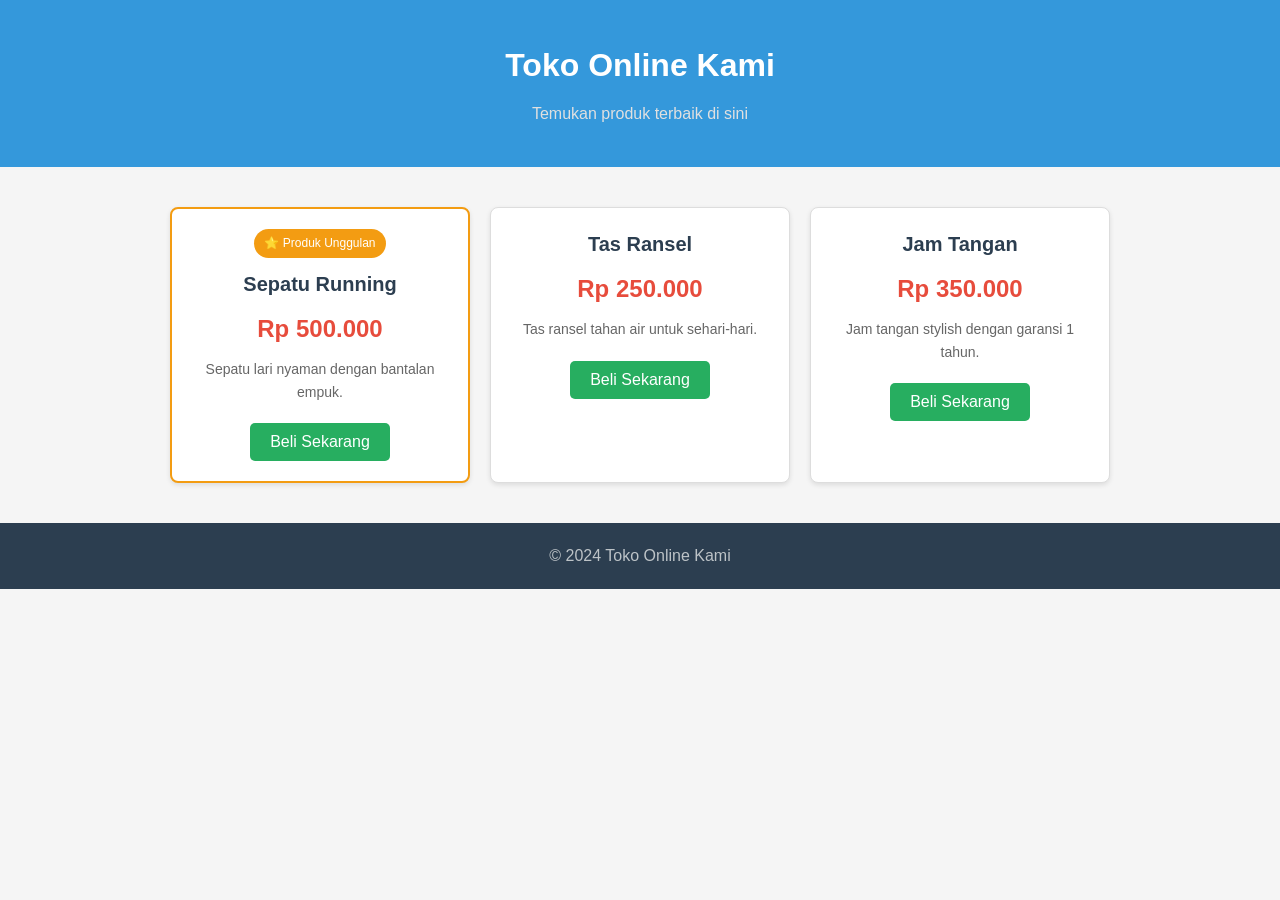
<file: belajar css/index.html>
<!DOCTYPE html>
<html>
<head>
  <title>Daftar Produk</title>
  <link rel="stylesheet" href="style.css">
</head>
<body>
  
  <!-- Header dengan ID -->
  <header id="header-halaman">
    <h1>Toko Online Kami</h1>
    <p>Temukan produk terbaik di sini</p>
  </header>
  
  <!-- Container produk dengan class -->
  <div class="container-produk">
    
    <!-- Produk 1: Produk Unggulan (dengan ID) -->
    <div class="kartu-produk produk-unggulan" id="produk-1">
      <div class="badge-unggulan">⭐ Produk Unggulan</div>
      <h2 class="nama-produk">Sepatu Running</h2>
      <p class="harga">Rp 500.000</p>
      <p class="deskripsi">
        Sepatu lari nyaman dengan bantalan empuk.
      </p>
      <button class="tombol-beli">Beli Sekarang</button>
    </div>
    
    <!-- Produk 2 -->
    <div class="kartu-produk" id="produk-2">
      <h2 class="nama-produk">Tas Ransel</h2>
      <p class="harga">Rp 250.000</p>
      <p class="deskripsi">
        Tas ransel tahan air untuk sehari-hari.
      </p>
      <button class="tombol-beli">Beli Sekarang</button>
    </div>
    
    <!-- Produk 3 -->
    <div class="kartu-produk" id="produk-3">
      <h2 class="nama-produk">Jam Tangan</h2>
      <p class="harga">Rp 350.000</p>
      <p class="deskripsi">
        Jam tangan stylish dengan garansi 1 tahun.
      </p>
      <button class="tombol-beli">Beli Sekarang</button>
    </div>
    
  </div>
  
  <!-- Footer -->
  <footer id="footer-halaman">
    <p>&copy; 2024 Toko Online Kami</p>
  </footer>
  
</body>
</html>
</file>
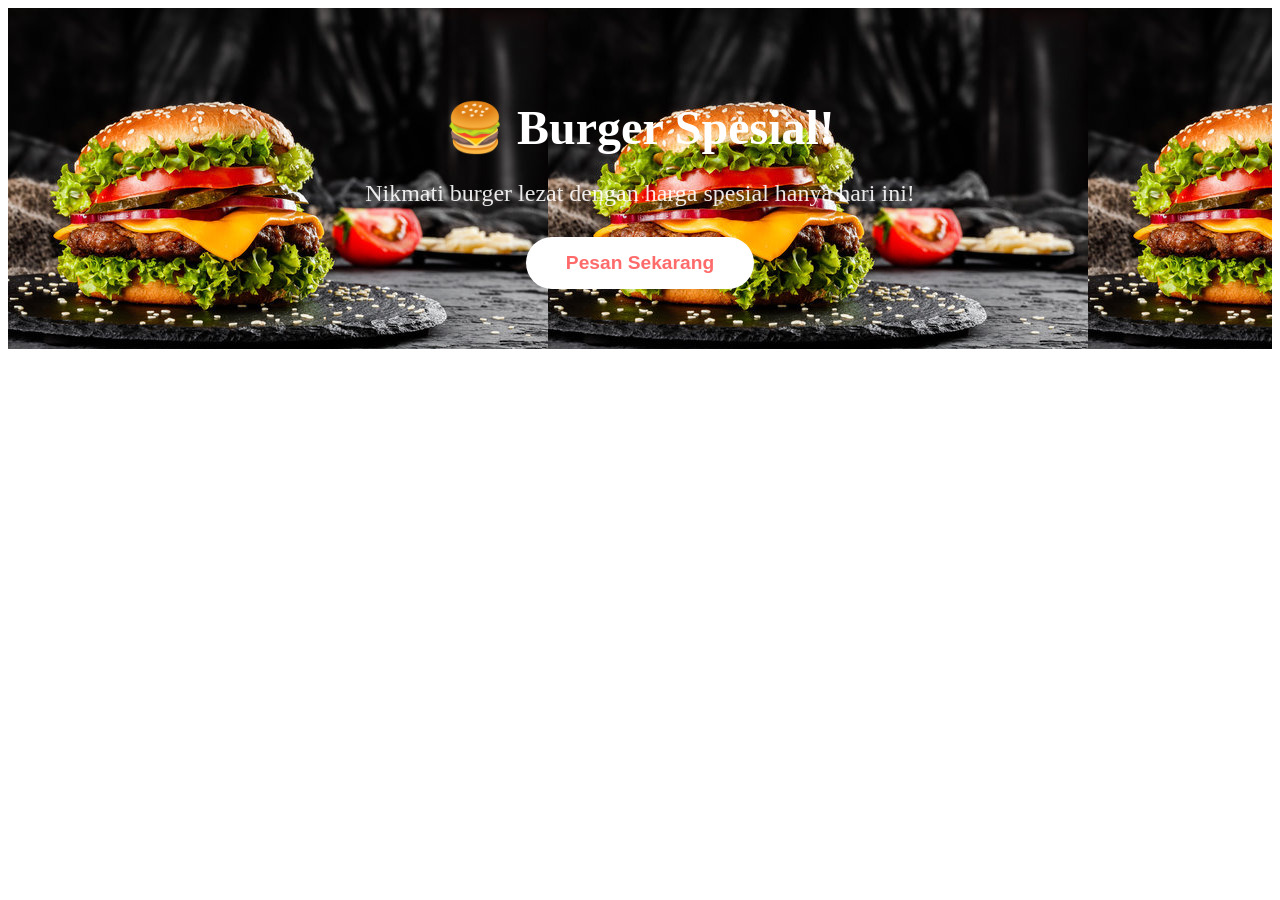
<file: burger/index.html>
<!DOCTYPE html>
<html>
<head>
  <link rel="stylesheet" href="style.css">
</head>
<body>
  
  <div class="banner banner-solid">
    <h1 class="judul-promo">🍔 Burger Spesial!</h1>
    <p class="deskripsi-promo">
      Nikmati burger lezat dengan harga spesial hanya hari ini!
    </p>
    <button class="tombol-pesan">Pesan Sekarang</button>
  </div>
  
</body>
</html>
</file>
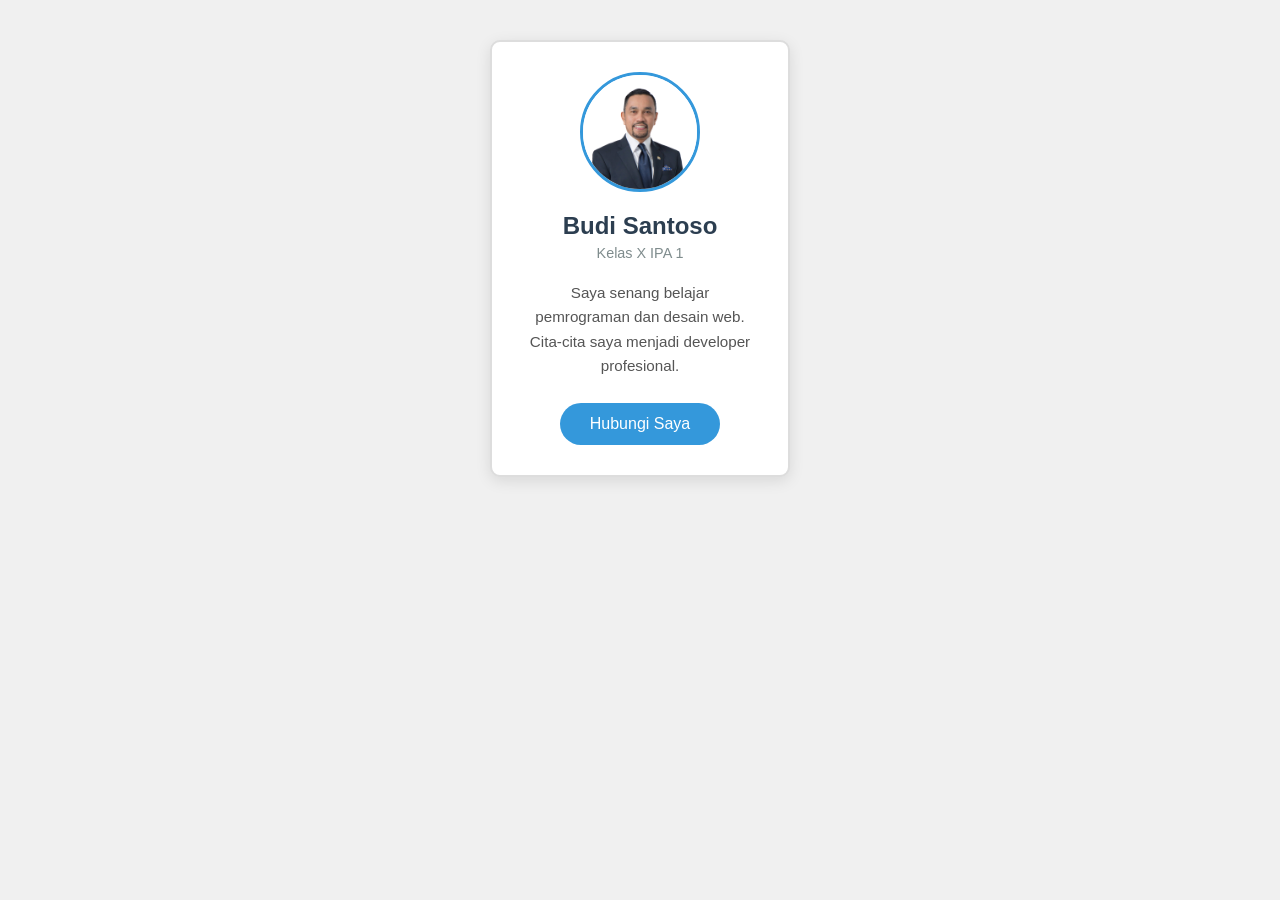
<file: kartu profil/index.html>
<!DOCTYPE html>
<html>
<head>
  <title>Kartu Profil</title>
  <link rel="stylesheet" href="style.css">
</head>
<body>
  
  <div class="kartu-profil">
    <div class="foto">
      <img src="sahroni.jpeg" alt="Foto Profil">
    </div>
    
    <h2 class="nama">Budi Santoso</h2>
    <p class="kelas">Kelas X IPA 1</p>
    
    <p class="deskripsi">
      Saya senang belajar pemrograman dan desain web. 
      Cita-cita saya menjadi developer profesional.
    </p>
    
    <button class="tombol">Hubungi Saya</button>
  </div>
  
</body>
</html>
</file>
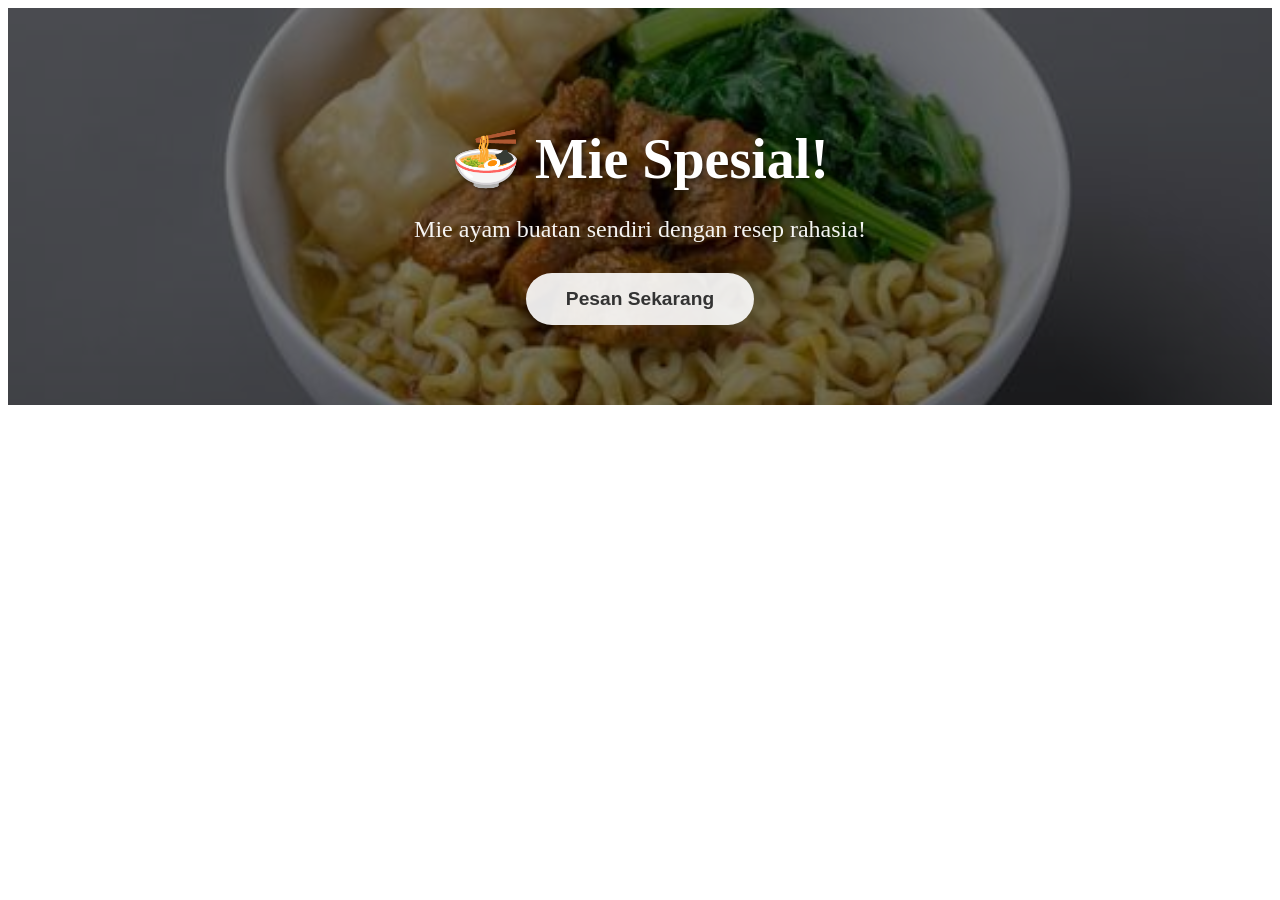
<file: mie/index.html>
<!DOCTYPE html>
<html>
<head>
  <link rel="stylesheet" href="style.css">
</head>
<body>
  
  <div class="banner banner-overlay">
    <h1 class="judul-promo">🍜 Mie Spesial!</h1>
    <p class="deskripsi-promo">
      Mie ayam buatan sendiri dengan resep rahasia!
    </p>
    <button class="tombol-pesan">Pesan Sekarang</button>
  </div>
  
</body>
</html>
</file>
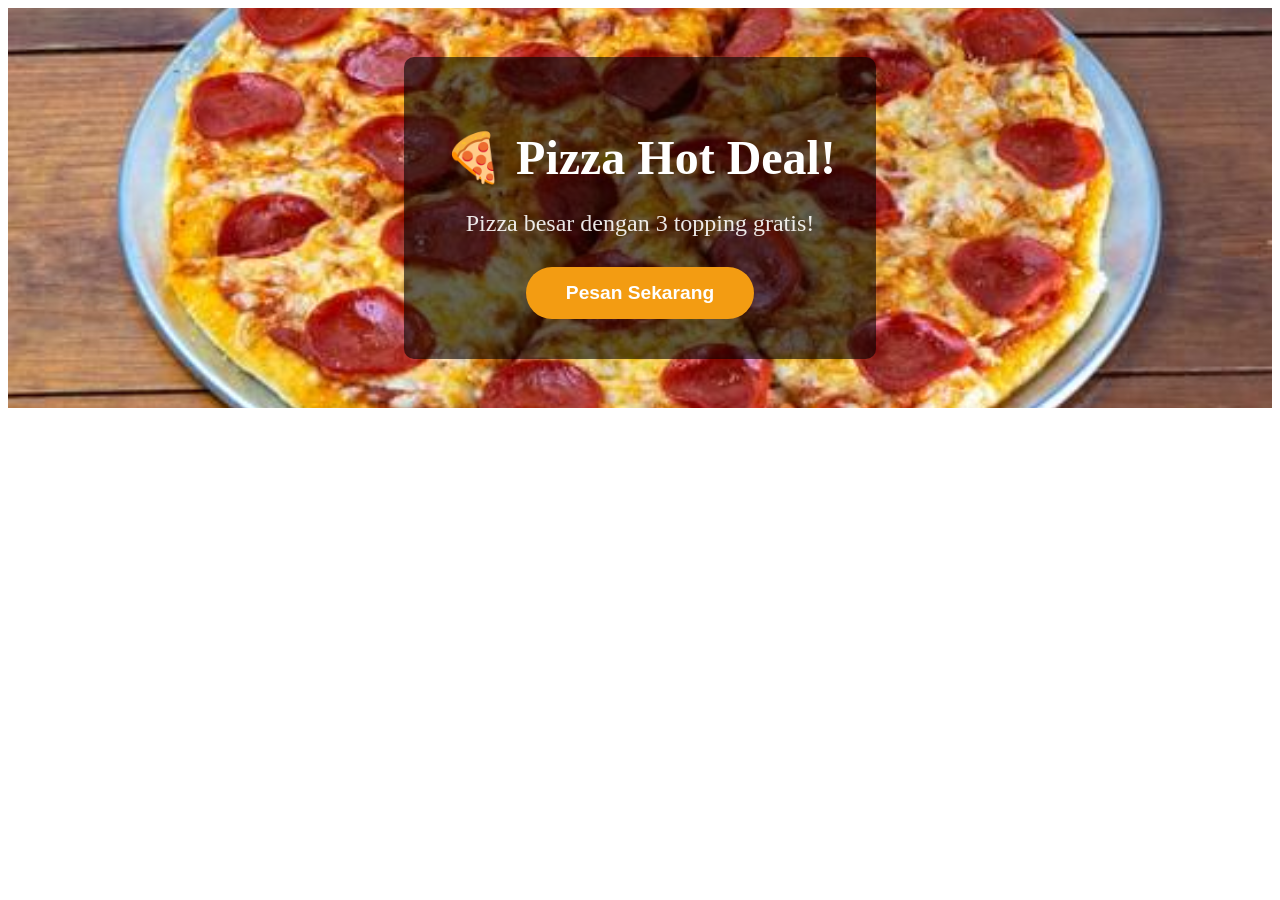
<file: pizza/index.html>
<!DOCTYPE html>
<html>
<head>
  <link rel="stylesheet" href="style.css">
</head>
<body>
  
  <div class="banner banner-gambar">
    <div class="konten-banner">
      <h1 class="judul-promo">🍕 Pizza Hot Deal!</h1>
      <p class="deskripsi-promo">
        Pizza besar dengan 3 topping gratis!
      </p>
      <button class="tombol-pesan">Pesan Sekarang</button>
    </div>
  </div>
  
</body>
</html>
</file>
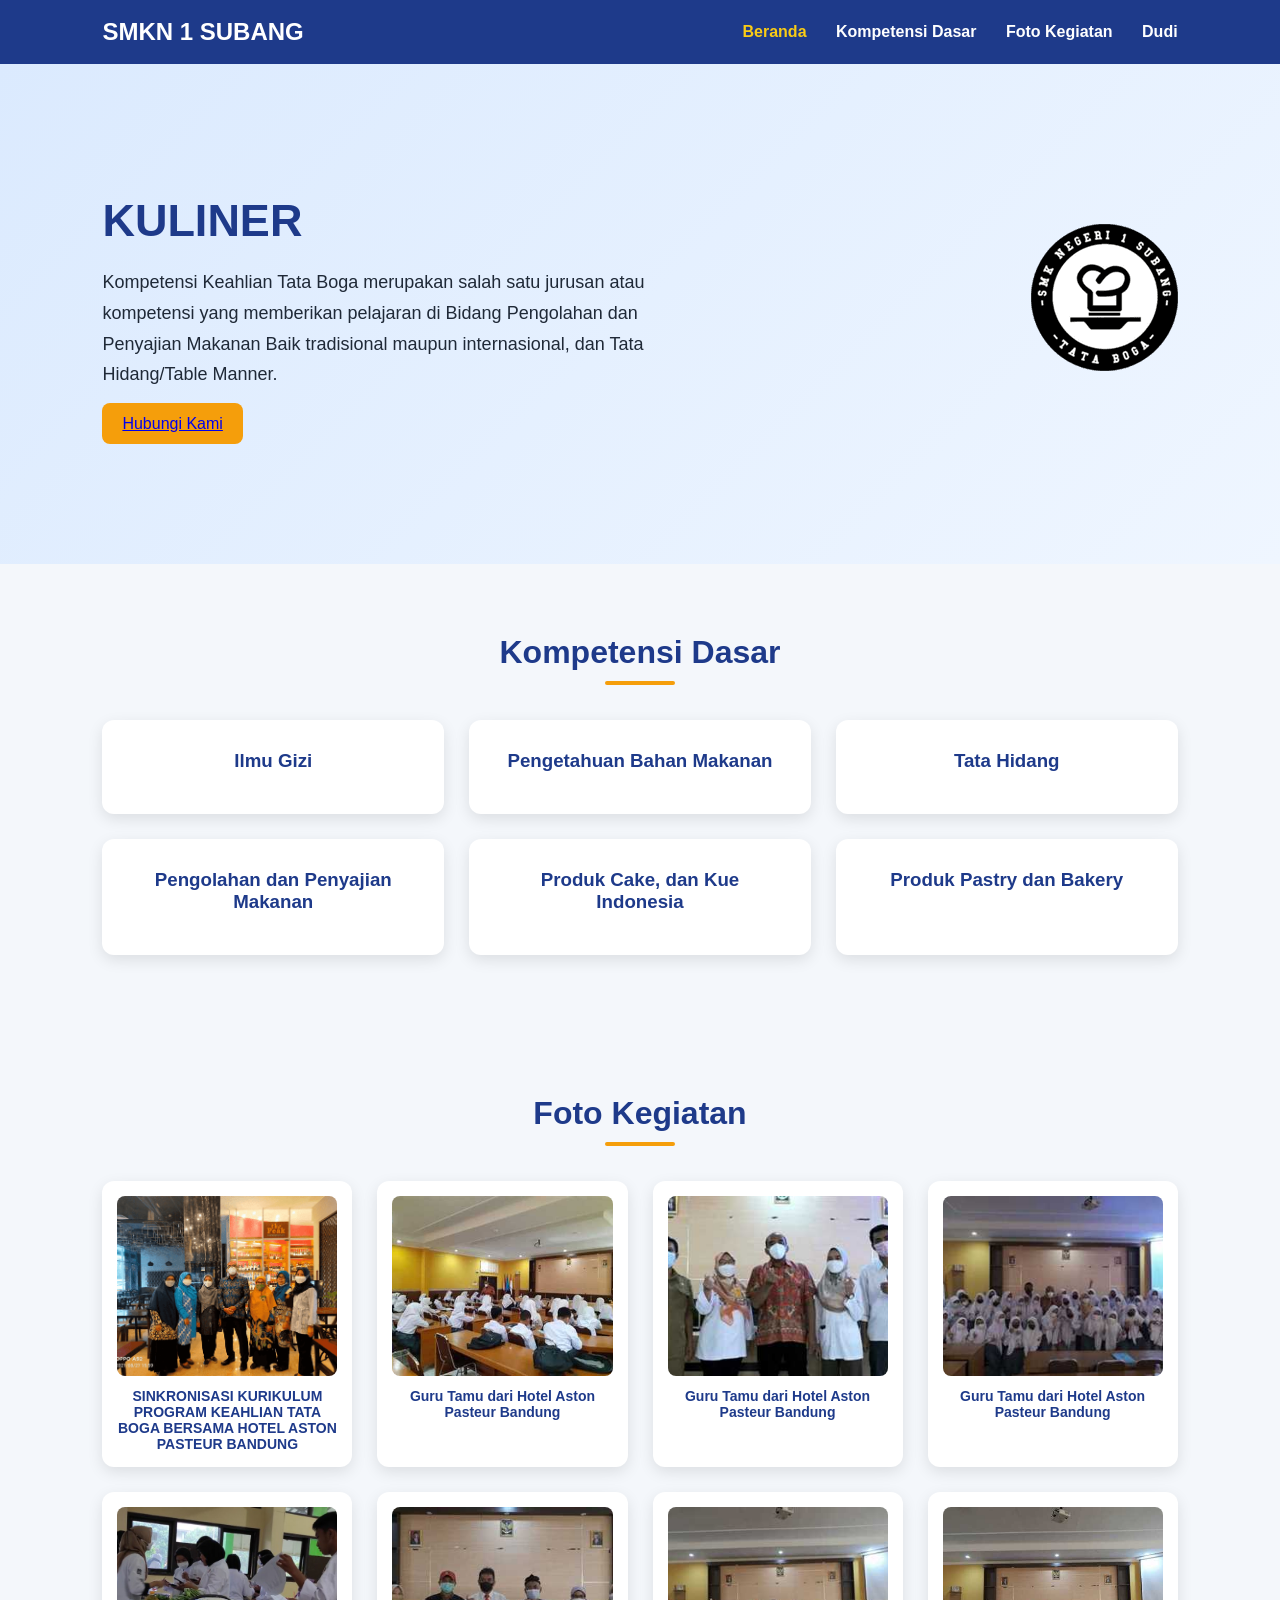
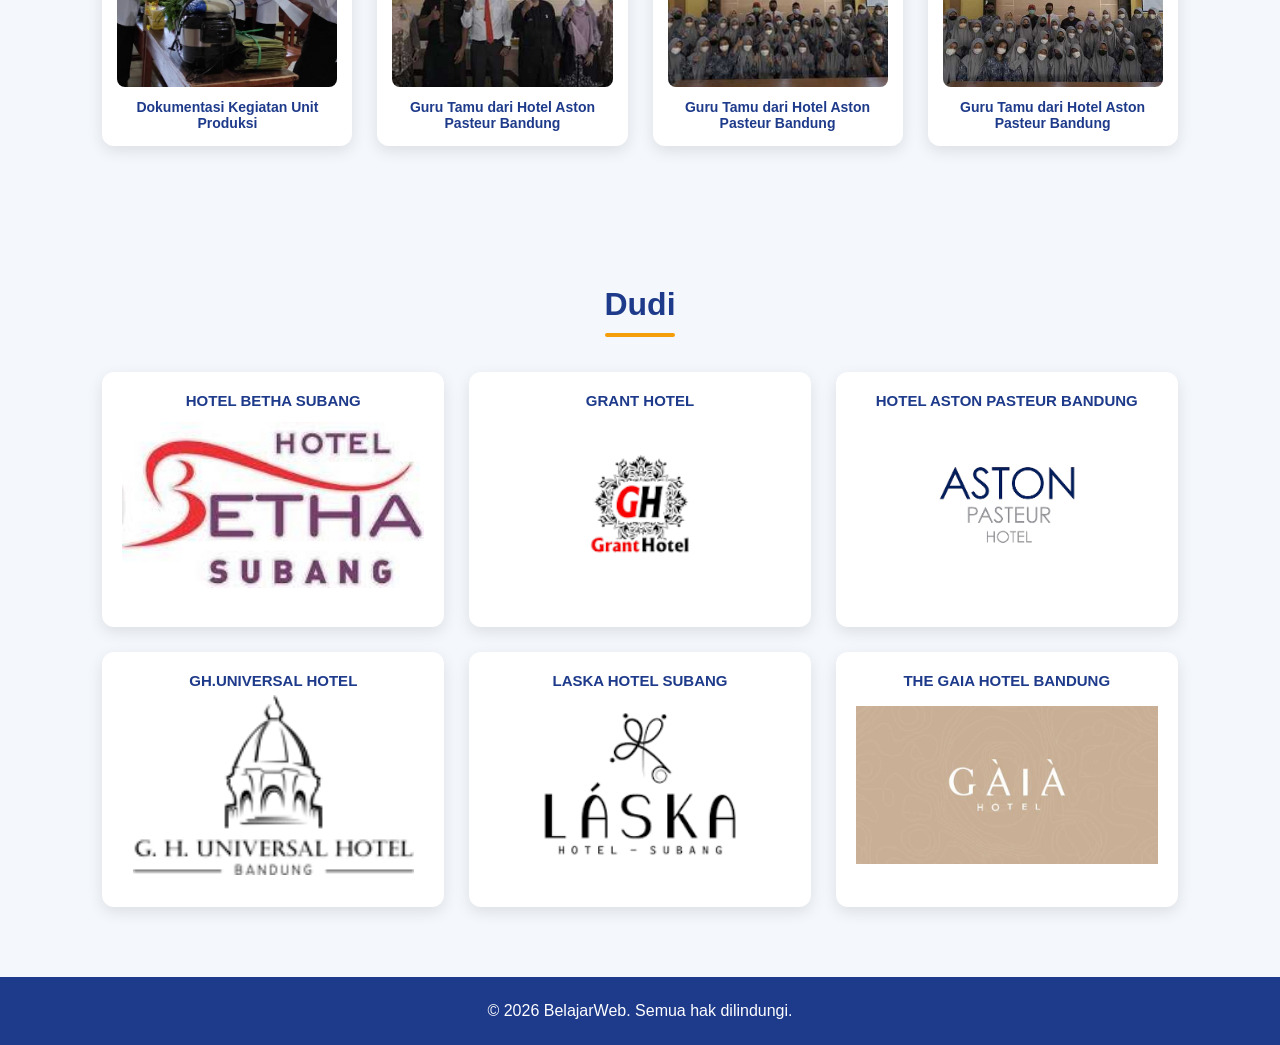
<file: Tugas CSS Flexbox_AFGAN/index.html>
<!DOCTYPE html>
<html lang="id">
<head>
    <meta charset="UTF-8">
    <meta name="viewport" content="width=device-width, initial-scale=1.0">
    <title>KULINER SMKN 1 SUBANG</title>

    <style>
        /* Selector universal */
        * {
            margin: 0;
            padding: 0;
            box-sizing: border-box;
            scroll-behavior: smooth;
        }

        /* Selector tag */
        body {
            font-family: Arial, sans-serif;
            background-color: #f4f7fb;
            color: #1f2937;
        }

        /* Selector class */
        .navbar {
            display: flex;
            justify-content: space-between;
            align-items: center;
            padding: 18px 8%;
            background-color: #1e3a8a;
            color: white;
            position: sticky;
            top: 0;
            z-index: 10;
        }

        .logo {
            font-size: 24px;
            font-weight: bold;
        }

        /* Selector child */
        .menu > li {
            display: inline-block;
            list-style: none;
            margin-left: 25px;
        }

        /* Selector descendant */
        .menu a {
            color: white;
            text-decoration: none;
            font-weight: bold;
            transition: 0.3s;
        }

        /* Pseudo-class */
        .menu a:hover,
        .menu a.active {
            color: #facc15;
        }

        /* Selector ID */
        #home {
            min-height: 500px;
            display: flex;
            align-items: center;
            justify-content: space-between;
            gap: 30px;
            padding: 80px 8%;
            background: linear-gradient(135deg, #dbeafe, #eff6ff);
        }

        .hero-text {
            max-width: 550px;
        }

        .hero-text h1 {
            font-size: 45px;
            color: #1e3a8a;
            margin-bottom: 20px;
        }

        .hero-text p {
            font-size: 18px;
            line-height: 1.7;
            margin-bottom: 25px;
        }

        /* Selector atribut */
        a[href="#kontak"] {
            background-color: #f59e0b;
            padding: 12px 20px;
            border-radius: 8px;
        }

        a[href="#kontak"]:hover {
            background-color: #d97706;
            color: white;
        }

        .hero-image {
            font-size: 140px;
        }

        section {
            padding: 70px 8%;
        }

        .section-title {
            text-align: center;
            color: #1e3a8a;
            margin-bottom: 35px;
            font-size: 32px;
        }

        /* Pseudo-element */
        .section-title::after {
            content: "";
            display: block;
            width: 70px;
            height: 4px;
            margin: 10px auto;
            background-color: #f59e0b;
            border-radius: 5px;
        }

        .cards {
            display: grid;
            grid-template-columns: repeat(3, 1fr);
            gap: 25px;
        }

        .card {
            background-color: white;
            padding: 30px;
            border-radius: 12px;
            text-align: center;
            box-shadow: 0 5px 15px rgba(0, 0, 0, 0.1);
            transition: 0.3s;
        }

        .cards2 {
            display: grid;
            grid-template-columns: repeat(4, 1fr);
            gap: 25px;
        }

        .cards3 {
            display: grid;
            grid-template-columns: repeat(3, 1fr);
            gap: 25px;
        }

        .card3 {
            background-color: white;
            padding: 20px;
            border-radius: 12px;
            text-align: center;
            box-shadow: 0 5px 15px rgba(0, 0, 0, 0.1);
            transition: 0.3s;
            display: flex;
            flex-direction: column;
            align-items: center;
        }

        .card3 img {
            width: 100%;
            height: 180px;
            object-fit: contain;
            border-radius: 8px;
            margin-bottom: 12px;
        }

        .card3 h3 {
            color: #1e3a8a;
            font-size: 15px;
            margin-bottom: 6px;
        }

        .card3:hover {
            transform: translateY(-8px);
            box-shadow: 0 10px 20px rgba(0, 0, 0, 0.18);
        }
        .card2 {
            background-color: white;
            padding: 15px;
            border-radius: 12px;
            text-align: center;
            box-shadow: 0 5px 15px rgba(0, 0, 0, 0.1);
            transition: 0.3s;
            display: flex;
            flex-direction: column;
            align-items: center;
        }

        .card2 img {
            width: 100%;
            height: 180px;
            object-fit: cover;
            border-radius: 8px;
            margin-bottom: 12px;
        }

        .card2 h3 {
            color: #1e3a8a;
            font-size: 14px;
        }

        .card2:hover {
            transform: translateY(-8px);
            box-shadow: 0 10px 20px rgba(0, 0, 0, 0.18);
        }

        .card:hover {
            transform: translateY(-8px);
            box-shadow: 0 10px 20px rgba(0, 0, 0, 0.18);
        }

        .card .icon {
            font-size: 45px;
            margin-bottom: 15px;
        }

        .card h3 {
            color: #1e3a8a;
            margin-bottom: 12px;
        }

        .card p {
            line-height: 1.6;
            color: #64748b;
        }

        .about {
            background-color: white;
            text-align: center;
        }

        .about p {
            max-width: 750px;
            margin: auto;
            line-height: 1.8;
        }

        .contact-form {
            max-width: 600px;
            margin: auto;
            background-color: white;
            padding: 30px;
            border-radius: 12px;
            box-shadow: 0 5px 15px rgba(0, 0, 0, 0.1);
        }

        .contact-form input,
        .contact-form textarea {
            width: 100%;
            padding: 13px;
            margin-bottom: 15px;
            border: 1px solid #cbd5e1;
            border-radius: 6px;
            font-size: 15px;
        }

        .contact-form input:focus,
        .contact-form textarea:focus {
            outline: none;
            border-color: #2563eb;
            box-shadow: 0 0 5px rgba(37, 99, 235, 0.4);
        }

        .contact-form button {
            width: 100%;
            padding: 13px;
            border: none;
            border-radius: 6px;
            background-color: #1e3a8a;
            color: white;
            font-size: 16px;
            cursor: pointer;
        }

        .contact-form button:hover {
            background-color: #2563eb;
        }

        footer {
            text-align: center;
            padding: 25px;
            background-color: #1e3a8a;
            color: white;
        }

        /* Tombol menu mobile */
        .menu-toggle {
            display: none;
            background: none;
            border: none;
            color: white;
            font-size: 28px;
            cursor: pointer;
        }

        /* Tampilan tablet dan handphone */
        @media (max-width: 768px) {
            .menu-toggle {
                display: block;
            }

            .menu {
                display: none;
                position: absolute;
                top: 70px;
                right: 8%;
                width: 200px;
                padding: 15px;
                background-color: #1e3a8a;
                border-radius: 8px;
            }

            .menu.show {
                display: block;
            }

            .menu > li {
                display: block;
                margin: 15px 0;
            }

            #home {
                flex-direction: column;
                text-align: center;
            }

            .hero-text h1 {
                font-size: 35px;
            }

            .hero-image {
                font-size: 90px;
            }

            .cards {
                grid-template-columns: 1fr;
            }

            .cards2 {
                grid-template-columns: repeat(2, 1fr);
            }

            .cards3 {
                grid-template-columns: repeat(2, 1fr);
            }
        }
    </style>
</head>
<body>

    <!-- Navigasi -->
    <nav class="navbar">
        <div class="logo">SMKN 1 SUBANG</div>

        <button class="menu-toggle" id="menuToggle">
            ☰
        </button>

        <ul class="menu" id="menu">
            <li><a href="#home" class="active">Beranda</a></li>
            <li><a href="#kompetensi">Kompetensi Dasar</a></li>
            <li><a href="#kegiatan">Foto Kegiatan</a></li>
            <li><a href="#dudi">Dudi</a></li>
        </ul>
    </nav>

    <!-- Bagian Beranda -->
    <main>
        <section id="home">
            <div class="hero-text">
                <h1>KULINER</h1>
                <p>
                    Kompetensi Keahlian Tata Boga merupakan salah satu jurusan atau kompetensi yang memberikan pelajaran di Bidang Pengolahan dan Penyajian Makanan Baik tradisional maupun internasional, dan Tata Hidang/Table Manner.
                </p>

                <a href="#kontak">Hubungi Kami</a>
            </div>

            <div class="hero-image">
                <img src="foto/kuliner.png" alt="">
            </div>
        </section>

        <!-- Bagian kompetensi -->
        <section id="kompetensi">
            <h2 class="section-title">Kompetensi Dasar</h2>

            <div class="cards">
                <div class="card">
                    <h3><b>Ilmu Gizi</b></h3>
                </div>

                <div class="card">
                    <h3><b>Pengetahuan Bahan Makanan</b></h3>
                </div>

                <div class="card">
                    <h3><b>Tata Hidang</b></h3>
                </div>

                <div class="card">
                    <h3><b>Pengolahan dan Penyajian Makanan</b></h3>
                </div>

                <div class="card">
                    <h3><b>Produk Cake, dan Kue Indonesia</b></h3>
                </div>

                <div class="card">
                    <h3><b>Produk Pastry dan Bakery</b></h3>
                </div>
            </div>
        </section>

        <!-- Bagian kegiatan -->
        <section id="kegiatan">
            <h2 class="section-title">Foto Kegiatan</h2>

            <div class="cards2">
                <div class="card2">
                    <img src="foto/pogi1.png" alt="">
                    <h3><b>SINKRONISASI KURIKULUM PROGRAM KEAHLIAN TATA BOGA BERSAMA HOTEL ASTON PASTEUR BANDUNG</b></h3>
                </div>

                <div class="card2">
                    <img src="foto/pogi2.jpg" alt="">
                    <h3><b>Guru Tamu dari Hotel Aston Pasteur Bandung</b></h3>
                </div>

                <div class="card2">
                    <img src="foto/pogi3.jpg" alt="">
                    <h3><b>Guru Tamu dari Hotel Aston Pasteur Bandung</b></h3>
                </div>

                <div class="card2">
                    <img src="foto/pogi4.jpeg" alt="">
                    <h3><b>Guru Tamu dari Hotel Aston Pasteur Bandung</b></h3>
                </div>

                <div class="card2">
                    <img src="foto/pogi5.jpg" alt="">
                    <h3><b>Dokumentasi Kegiatan Unit Produksi</b></h3>
                </div>

                <div class="card2">
                    <img src="foto/pogi6.jpeg" alt="">
                    <h3><b>Guru Tamu dari Hotel Aston Pasteur Bandung</b></h3>
                </div>

                <div class="card2">
                    <img src="foto/pogi7.jpg" alt="">
                    <h3><b>Guru Tamu dari Hotel Aston Pasteur Bandung</b></h3>
                </div>

                <div class="card2">
                    <img src="foto/pogi8.jpg" alt="">
                    <h3><b>Guru Tamu dari Hotel Aston Pasteur Bandung</b></h3>
                </div>
            </div>
        </section>

        <!-- Bagian dudi -->
        <section id="dudi">
            <h2 class="section-title">Dudi</h2>

            <div class="cards3">
                <div class="card3">
                    <h3><b>HOTEL BETHA SUBANG</b></h3>
                    <img src="foto/betha.png" alt="">
                </div>

                <div class="card3">
                    <h3><b>GRANT HOTEL</b></h3>
                    <img src="foto/grant.png" alt="">
                </div>

                <div class="card3">
                    <h3><b>HOTEL ASTON PASTEUR BANDUNG</b></h3>
                    <img src="foto/aston.png" alt="">
                </div>

                <div class="card3">
                    <h3><b>GH.UNIVERSAL HOTEL</b></h3>
                    <img src="foto/universal.png" alt="">
                </div>

                <div class="card3">
                    <h3><b>LASKA HOTEL SUBANG</b></h3>
                    <img src="foto/laska.png" alt="">
                </div>

                <div class="card3">
                    <h3><b>THE GAIA HOTEL BANDUNG</b></h3>
                    <img src="foto/gaia.png" alt="">
                </div>
            </div>
        </section>

    <footer>
        <p>&copy; 2026 BelajarWeb. Semua hak dilindungi.</p>
    </footer>

    <script>
        const menuToggle = document.querySelector("#menuToggle");
        const menu = document.querySelector("#menu");

        menuToggle.addEventListener("click", function () {
            menu.classList.toggle("show");
        });

        const menuLinks = document.querySelectorAll(".menu a");

        menuLinks.forEach(function (link) {
            link.addEventListener("click", function () {
                menuLinks.forEach(function (item) {
                    item.classList.remove("active");
                });

                link.classList.add("active");
                menu.classList.remove("show");
            });
        });
    </script>

</body>
</html>
</file>
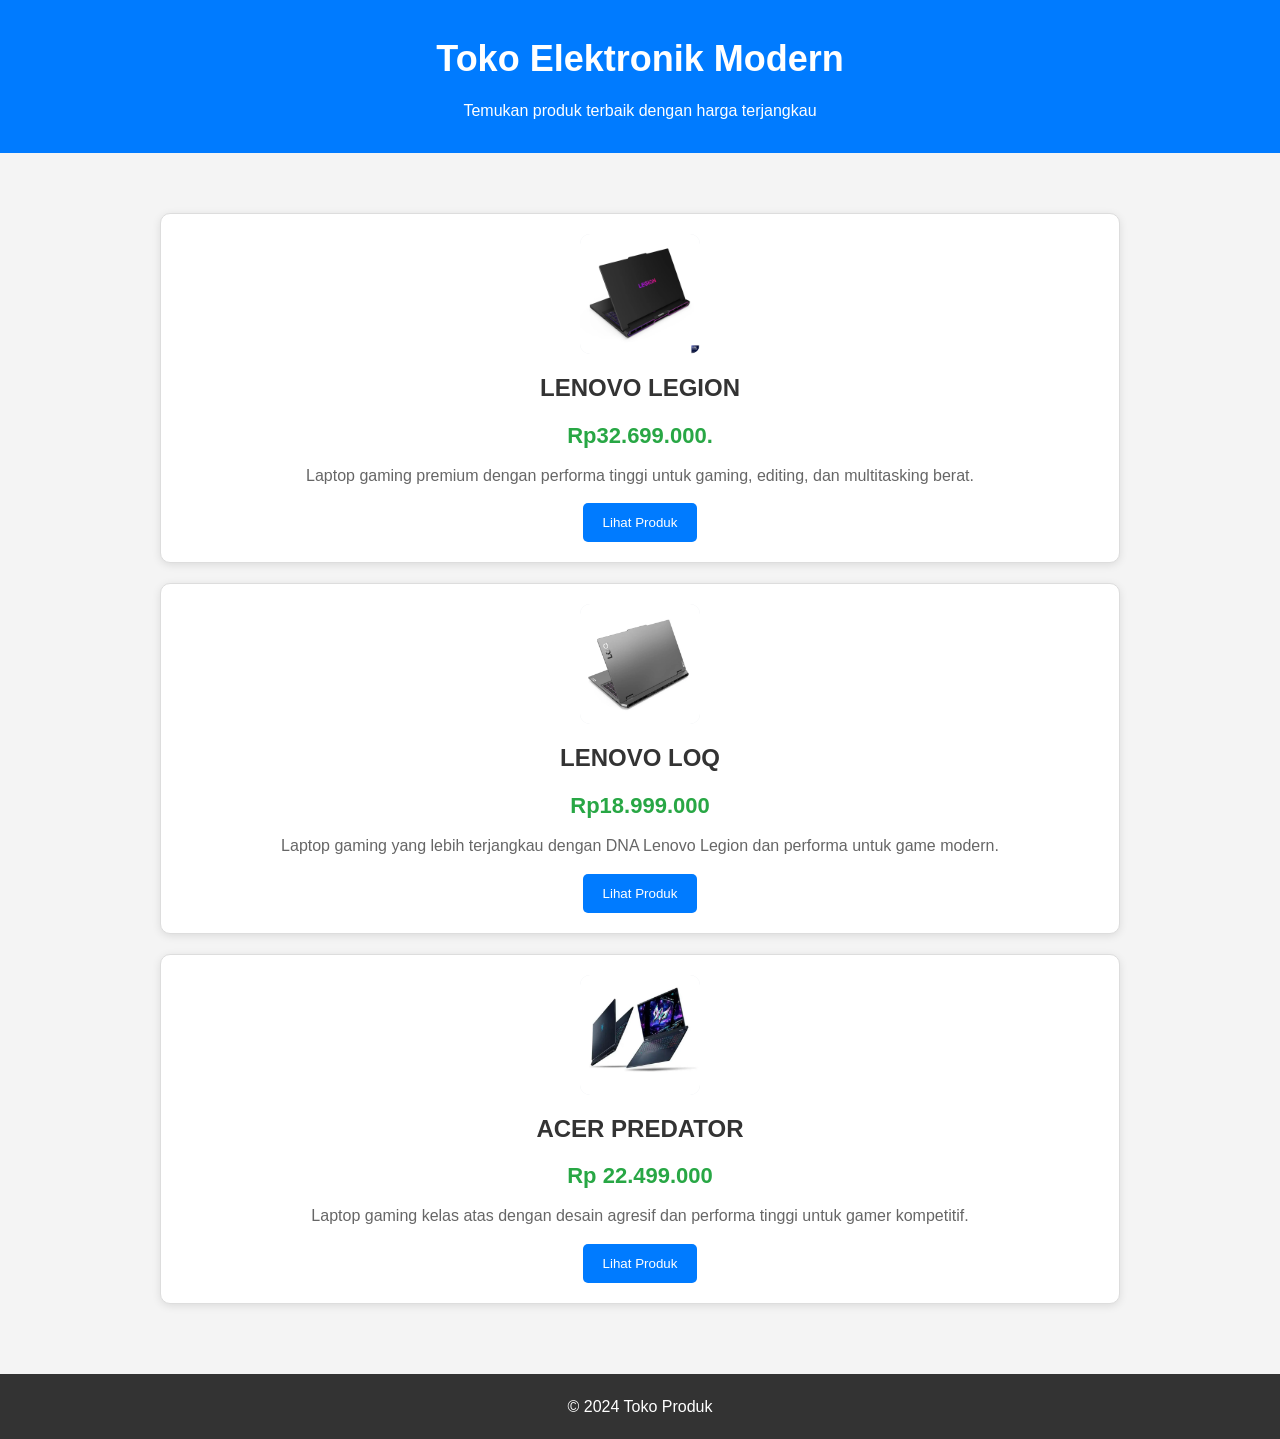
<file: tugas tgl 7/index.html>
<!DOCTYPE html>
<html>
<head>
    <meta charset="UTF-8">
    <meta name="viewport" content="width=device-width, initial-scale=1.0">
    <title>Toko Produk</title>
    <link rel="stylesheet" href="style.css">

</head>
<body>

    <header id="header">
        <h1>Toko Elektronik Modern</h1>
        <p>Temukan produk terbaik dengan harga terjangkau</p>
    </header>

    <div class="container">

        <div class="kartu-produk">
            <div class="gambar-produk">
                <img src="legion.jpg" alt="lenovo legion">
            </div>
            <h2 class="nama-produk">LENOVO LEGION</h2>
            <p class="harga">Rp32.699.000.</p>
            <p class="deskripsi">Laptop gaming premium dengan performa tinggi untuk gaming, editing, dan multitasking berat.</p>
            <button class="tombol">Lihat Produk</button>
        </div>

        <div class="kartu-produk">
            <div class="gambar-produk">
                <img src="loq.webp" alt="Lenovo Loq">
            </div>
            <h2 class="nama-produk">LENOVO LOQ</h2>
            <p class="harga">Rp18.999.000</p>
            <p class="deskripsi">Laptop gaming yang lebih terjangkau dengan DNA Lenovo Legion dan performa untuk game modern.</p>
            <button class="tombol">Lihat Produk</button>
        </div>

        <div class="kartu-produk">
            <div class="gambar-produk">
                <img src="predator.webp" alt="Acer Predator">
            </div>
            <h2 class="nama-produk">ACER PREDATOR</h2>
            <p class="harga">Rp 22.499.000</p>
            <p class="deskripsi">Laptop gaming kelas atas dengan desain agresif dan performa tinggi untuk gamer kompetitif.</p>
            <button class="tombol">Lihat Produk</button>
        </div>

    </div>

    <footer id="footer">
        <p>&copy; 2024 Toko Produk</p>
    </footer>

</body>
</html>
</file>
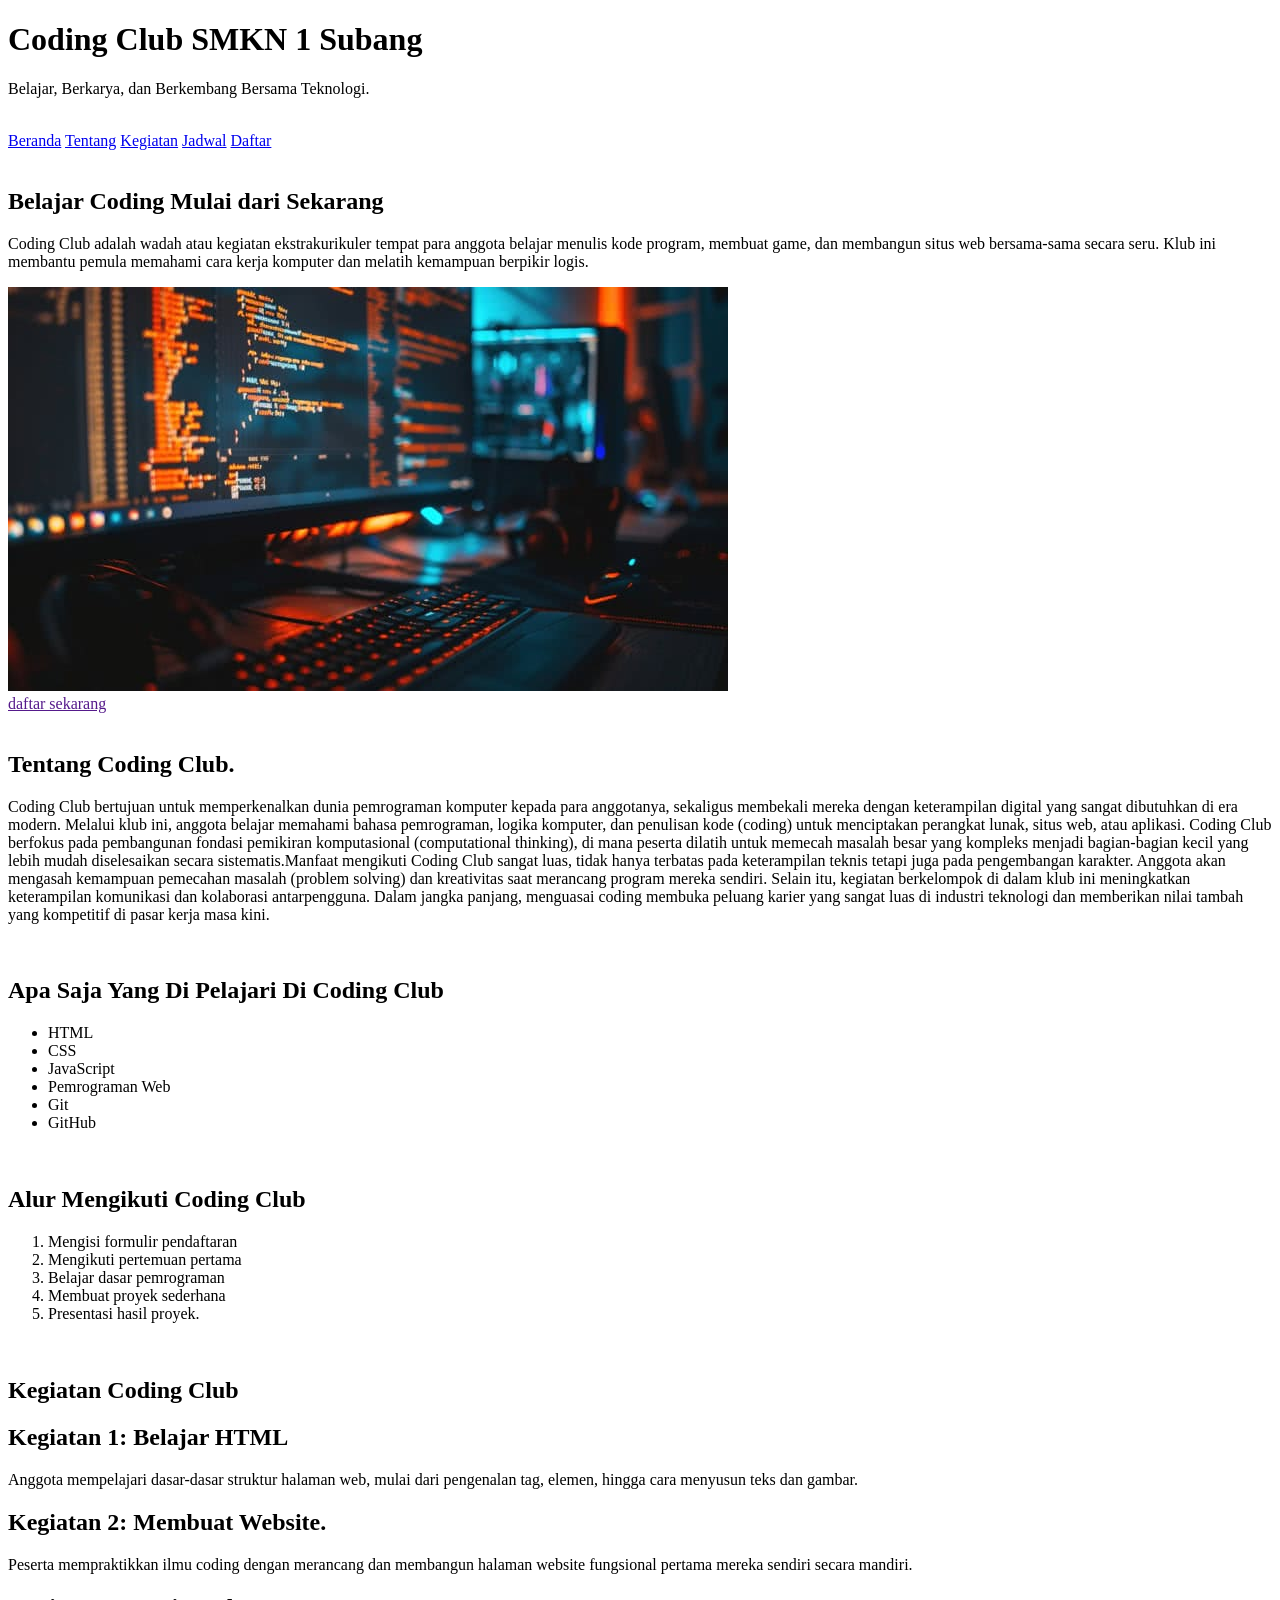
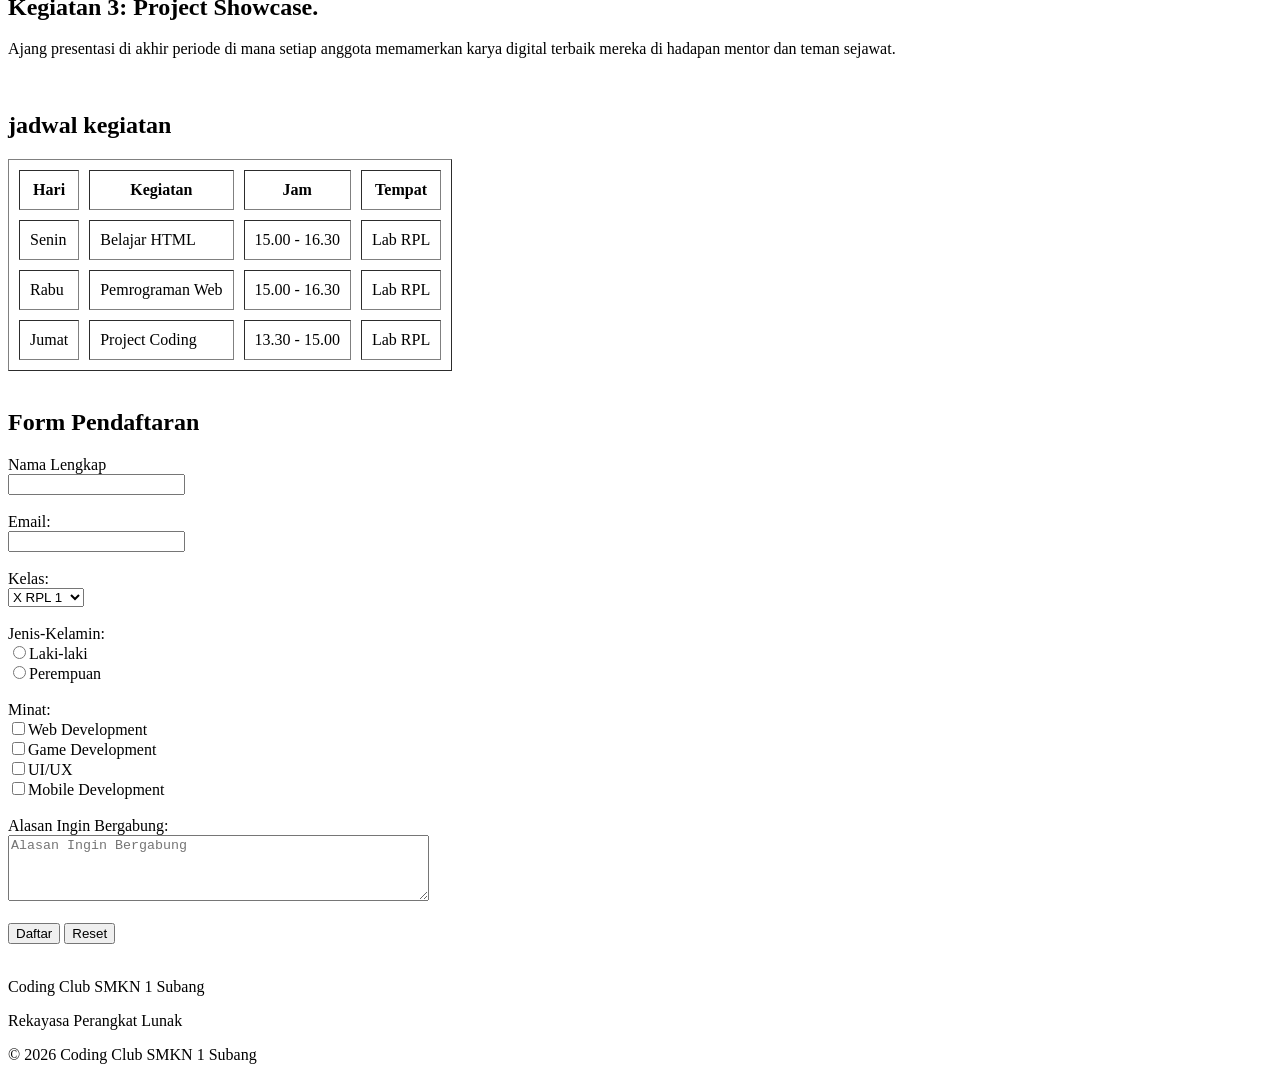
<file: tugas_praktik_html/index.html>
<!DOCTYPE html>
<html lang="en">
<head>
    <meta charset="UTF-8"> 
    <meta name="viewport" content="width=device-width, initial-scale=1.0">
    <title>Coding Club SMKN 1 Subang</title>
</head>

<!--<body> : Menandai bagian utama dari isi halaman website yang akan ditampilkan kepada pengguna.-->
<body>
    <!--Header untuk judul dan slogan-->
    <header>
        <h1>Coding Club SMKN 1 Subang</h1>
        <p>Belajar, Berkarya, dan Berkembang Bersama Teknologi.</p>
    </header>

    <br>

<!--bar navigasi-->
    <nav>
        <a href="#beranda">Beranda</a>
        <a href="#tentang">Tentang</a>
        <a href="#kegiatan">Kegiatan</a>
        <a href="#jadwal">Jadwal</a>
        <a href="#daftar">Daftar</a>
    </nav>

    <br>

    <!--isi utama website-->
    <main id="beranda">
    
    <!--bagian pembuka yang isinya judul utama, deskripsi singkat, foto dan tombol pendaftaran-->
    <section>
        <h2>Belajar Coding Mulai dari Sekarang</h2>
        <p>Coding Club adalah wadah atau kegiatan ekstrakurikuler tempat para anggota belajar menulis kode program, membuat game, dan membangun situs web bersama-sama secara seru. Klub ini membantu pemula memahami cara kerja komputer dan melatih kemampuan berpikir logis.</p>
        <img src="foto coding.jpg" alt="foto coding">
        <br>
        <a href="">daftar sekarang</a>
    </section>

    <br>
    <!--bagian yang berisi tentang coding club-->
    <section id="tentang">
        <h2>Tentang Coding Club.</h2>
        <p>Coding Club bertujuan untuk memperkenalkan dunia pemrograman komputer kepada para anggotanya, sekaligus membekali mereka dengan keterampilan digital yang sangat dibutuhkan di era modern. Melalui klub ini, anggota belajar memahami bahasa pemrograman, logika komputer, dan penulisan kode (coding) untuk menciptakan perangkat lunak, situs web, atau aplikasi. Coding Club berfokus pada pembangunan fondasi pemikiran komputasional (computational thinking), di mana peserta dilatih untuk memecah masalah besar yang kompleks menjadi bagian-bagian kecil yang lebih mudah diselesaikan secara sistematis.Manfaat mengikuti Coding Club sangat luas, tidak hanya terbatas pada keterampilan teknis tetapi juga pada pengembangan karakter. Anggota akan mengasah kemampuan pemecahan masalah (problem solving) dan kreativitas saat merancang program mereka sendiri. Selain itu, kegiatan berkelompok di dalam klub ini meningkatkan keterampilan komunikasi dan kolaborasi antarpengguna. Dalam jangka panjang, menguasai coding membuka peluang karier yang sangat luas di industri teknologi dan memberikan nilai tambah yang kompetitif di pasar kerja masa kini.</p>
    </section>

    <br>
     <!--bagian list yang berisi hal hal apa yang dipelajari di coding club-->
    <section>
        <h2>Apa Saja Yang Di Pelajari Di Coding Club</h2>
        <ul>
            <li>HTML</li>
            <li>CSS</li>
            <li>JavaScript</li>
            <li>Pemrograman Web</li>
            <li>Git</li>
            <li>GitHub</li>
        </ul>
    </section>

    <br>
     <!--bagian yang berisi tentang alur mengikuti coding club-->
    <section>
        <h2>Alur Mengikuti Coding Club</h2>
        <ol>
            <li>Mengisi formulir pendaftaran</li>
            <li>Mengikuti pertemuan pertama</li>
            <li>Belajar dasar pemrograman</li>
            <li>Membuat proyek sederhana</li>
            <li>Presentasi hasil proyek.</li>
        </ol>
    </section>

    <br>
    <!--bagian yang berisi tentang kegiatan yang dilakukan di coding club-->
    <section id="kegiatan">
        <h2>Kegiatan Coding Club</h2>
        <article>
            <h2>Kegiatan 1: Belajar HTML</h2>
            <p>Anggota mempelajari dasar-dasar struktur halaman web, mulai dari pengenalan tag, elemen, hingga cara menyusun teks dan gambar.</p>
        </article>
        <article>
            <h2>Kegiatan 2: Membuat Website.</h2>
            <p>Peserta mempraktikkan ilmu coding dengan merancang dan membangun halaman website fungsional pertama mereka sendiri secara mandiri.</p>
        </article>
        <article>
            <h2>Kegiatan 3: Project Showcase.</h2>
            <p>Ajang presentasi di akhir periode di mana setiap anggota memamerkan karya digital terbaik mereka di hadapan mentor dan teman sejawat.</p>
        </article>
    </section>

    <br>
    <!--bagian yang berisi list jadwal kegiatan coding club-->
    <section id="jadwal">
        <h2>jadwal kegiatan</h2>
        <table border="1" cellpadding="10" cellspacing="10">
        <tr>
            <th>Hari</th>
            <th>Kegiatan</th>
            <th>Jam</th>
            <th>Tempat</th>
        </tr>
        <tr>
            <td>Senin</td>
            <td>Belajar HTML</td>
            <td>15.00 - 16.30</td>
            <td>Lab RPL</td>
        </tr>
        <tr>
            <td>Rabu</td>
            <td>Pemrograman Web</td>
            <td>15.00 - 16.30</td>
            <td>Lab RPL</td>
        </tr>
        <tr>
            <td>Jumat</td>
            <td>Project Coding</td>
            <td>13.30 - 15.00</td>
            <td>Lab RPL</td>
        </tr>
    </table>
    </section>

    <br>
     <!--bagian form pendaftaran coding club-->
    <section id="daftar">
        <h2>Form Pendaftaran</h2>
        <form>
            <label>Nama Lengkap</label>
            <br>

            <input type="text">
            <br><br>

            <label>Email:</label>
            <br>

            <input type="email">
            <br><br>

             <label>Kelas:</label>
             <br>

            <select>
                <option>X RPL 1</option>
                <option>X RPL 2</option>
                <option>XI RPL 1</option>
                <option>XI RPL 2</option>
            </select>
            <br><br>

            <label>Jenis-Kelamin:</label>
            <br>
            <input type="radio" name="gender" value="L">Laki-laki
            <br>
            <input type="radio" name="gender" value="p">Perempuan
            <br><br>

            <label>Minat:</label>
            <br>

            <input type="checkbox" name="Minat" value="Web">Web Development
            <br>
            <input type="checkbox" name="Minat" value="Game">Game Development
            <br>
            <input type="checkbox" name="Minat" value="UI/UX">UI/UX
            <br>
            <input type="checkbox" name="Minat" value="Mobile">Mobile Development
            <br><br>

            <label>Alasan Ingin Bergabung:</label>
            <br>

            <textarea name="alasan" rows="4" cols="50" placeholder="Alasan Ingin Bergabung"></textarea>
            <br><br>

            <button type="submit">Daftar</button>
            <button type="reset">Reset</button>
 
        </form>
    </section>
    </main>

    <br>
     <!--bagian footer yang berisi hak cipta dan nama organisasi-->
    <footer>
        <p>Coding Club SMKN 1 Subang</p>
        <p>Rekayasa Perangkat Lunak</p>
        <p>© 2026 Coding Club SMKN 1 Subang</p>
    </footer>
</body>
</html>
</file>
<file: belajar css/style.css>
/* 1. Selector Universal - Reset dasar */
* {
  margin: 0;
  padding: 0;
  box-sizing: border-box;
}

/* 2. Selector Elemen - Style dasar */
body {
  font-family: Arial, sans-serif;
  background-color: #f5f5f5;
  line-height: 1.6;
}

h1 {
  color: #2c3e50;
}

p {
  color: #666;
}

/* 3. Selector ID - Header unik */
#header-halaman {
  background-color: #3498db;
  color: white;
  text-align: center;
  padding: 40px 20px;
}

#header-halaman h1 {
  color: white;
  margin-bottom: 10px;
}

#header-halaman p {
  color: #e0e0e0;
}

/* 4. Selector Class - Container produk */
.container-produk {
  max-width: 1200px;
  margin: 40px auto;
  padding: 0 20px;
  display: flex;
  gap: 20px;
  flex-wrap: wrap;
  justify-content: center;
}

/* 5. Selector Class - Kartu produk */
.kartu-produk {
  background: white;
  border: 1px solid #ddd;
  border-radius: 8px;
  padding: 20px;
  width: 300px;
  text-align: center;
  box-shadow: 0 2px 5px rgba(0,0,0,0.1);
}

/* 6. Selector Descendant - Elemen dalam kartu */
.kartu-produk .nama-produk {
  color: #2c3e50;
  font-size: 20px;
  margin-bottom: 10px;
}

.kartu-produk .harga {
  color: #e74c3c;
  font-size: 24px;
  font-weight: bold;
  margin-bottom: 10px;
}

.kartu-produk .deskripsi {
  color: #666;
  font-size: 14px;
  margin-bottom: 20px;
}

.kartu-produk .tombol-beli {
  background-color: #27ae60;
  color: white;
  border: none;
  padding: 10px 20px;
  border-radius: 5px;
  cursor: pointer;
  font-size: 16px;
}

.kartu-produk .tombol-beli:hover {
  background-color: #219a52;
}

/* 7. Selector Class Gabungan - Produk unggulan */
.produk-unggulan {
  border: 2px solid #f39c12;
  position: relative;
}

.badge-unggulan {
  background-color: #f39c12;
  color: white;
  padding: 5px 10px;
  border-radius: 20px;
  font-size: 12px;
  display: inline-block;
  margin-bottom: 10px;
}

/* 8. Selector ID - Footer unik */
#footer-halaman {
  background-color: #2c3e50;
  color: white;
  text-align: center;
  padding: 20px;
  margin-top: 40px;
}

#footer-halaman p {
  color: #bdc3c7;
}
</file>
<file: burger/style.css>
.banner-solid {
  background-image: url('burger.jpg');  /* Merah cerah */
  color: white;
  text-align: center;
  padding: 60px 20px;
}

.judul-promo {
  font-size: 3rem;
  margin-bottom: 20px;
  color: white;
}

.deskripsi-promo {
  font-size: 1.5rem;
  margin-bottom: 30px;
  color: rgba(255, 255, 255, 0.9);
}

.tombol-pesan {
  background-color: white;
  color: #ff6b6b;
  padding: 15px 40px;
  font-size: 1.2rem;
  border: none;
  border-radius: 30px;
  cursor: pointer;
  font-weight: bold;
}

.tombol-pesan:hover {
  background-color: #f0f0f0;
}
</file>
<file: kartu profil/style.css>
/* Reset dengan border-box */
* {
  margin: 0;
  padding: 0;
  box-sizing: border-box;
}

body {
  font-family: Arial, sans-serif;
  background-color: #f0f0f0;
  padding: 40px;
}

/* Kartu profil */
.kartu-profil {
  background: white;
  width: 300px;
  margin: 0 auto;  /* Tengah */
  padding: 30px;
  border: 2px solid #ddd;
  border-radius: 10px;
  box-shadow: 0 4px 15px rgba(0, 0, 0, 0.1);
  text-align: center;
}

/* Foto */
.foto {
  width: 120px;
  height: 120px;
  margin: 0 auto 20px auto;
  border-radius: 50%;
  overflow: hidden;
  border: 3px solid #3498db;
}

.foto img {
  width: 100%;
  height: 100%;
  object-fit: cover;
}

/* Nama */
.nama {
  font-size: 1.5rem;
  color: #2c3e50;
  margin-bottom: 5px;
}

/* Kelas */
.kelas {
  font-size: 0.9rem;
  color: #7f8c8d;
  margin-bottom: 20px;
}

/* Deskripsi */
.deskripsi {
  font-size: 0.95rem;
  color: #555;
  line-height: 1.6;
  margin-bottom: 25px;
}

/* Tombol */
.tombol {
  background-color: #3498db;
  color: white;
  border: none;
  padding: 12px 30px;
  border-radius: 25px;
  font-size: 1rem;
  cursor: pointer;
  transition: background-color 0.3s;
}

.tombol:hover {
  background-color: #2980b9;
}
</file>
<file: mie/style.css>
.banner-overlay {
  background-image: url('mie.jpg');
  background-size: cover;
  background-position: center;
  /* Overlay dengan RGBA */
  background-color: rgba(0, 0, 0, 0.5);  /* Hitam transparan 50% */
  background-blend-mode: multiply;
  color: white;
  text-align: center;
  padding: 80px 20px;
}

.judul-promo {
  font-size: 3.5rem;
  margin-bottom: 20px;
  color: white;
  text-shadow: 2px 2px 4px rgba(0, 0, 0, 0.5);
}

.deskripsi-promo {
  font-size: 1.5rem;
  margin-bottom: 30px;
  color: rgba(255, 255, 255, 0.95);
}

.tombol-pesan {
  background-color: rgba(255, 255, 255, 0.9);
  color: #333;
  padding: 15px 40px;
  font-size: 1.2rem;
  border: none;
  border-radius: 30px;
  cursor: pointer;
  font-weight: bold;
}
</file>
<file: pizza/style.css>
.banner-gambar {
  background-image: url('pizza.jpg');
  background-size: cover;
  background-position: center;
  background-repeat: no-repeat;
  min-height: 400px;
  display: flex;
  align-items: center;
  justify-content: center;
}

.konten-banner {
  background-color: rgba(0, 0, 0, 0.6);  /* Overlay gelap */
  padding: 40px;
  border-radius: 10px;
  text-align: center;
  color: white;
}

.judul-promo {
  font-size: 3rem;
  margin-bottom: 20px;
  color: white;
}

.deskripsi-promo {
  font-size: 1.5rem;
  margin-bottom: 30px;
  color: rgba(255, 255, 255, 0.9);
}

.tombol-pesan {
  background-color: #f39c12;
  color: white;
  padding: 15px 40px;
  font-size: 1.2rem;
  border: none;
  border-radius: 30px;
  cursor: pointer;
  font-weight: bold;
}
</file>
<file: tugas tgl 7/style.css>
/* Reset */
* {
    margin: 0;
    padding: 0;
    box-sizing: border-box;
}

body {
    font-family: Arial, sans-serif;
    background-color: #f4f4f4;
    line-height: 1.6;
}

/* Header */
#header {
    background-color: #007bff;
    color: white;
    text-align: center;
    padding: 30px;
}

#header h1 {
    font-size: 36px;
    margin-bottom: 10px;
}

/* Container */
.container {
    max-width: 1000px;
    margin: 20px auto;
    padding: 20px;
}

/* Kartu Produk */
.kartu-produk {
    background: white;
    border: 1px solid #ddd;
    border-radius: 10px;
    padding: 20px;
    margin: 20px 0;
    text-align: center;
    box-shadow: 0 2px 8px rgba(0,0,0,0.1);
}

/* Gambar Produk */
.gambar-produk {
    width: 120px;
    height: 120px;
    background-color: #e9ecef;
    margin: 0 auto 15px;
    border-radius: 10px;

    display: flex;
    justify-content: center;
    align-items: center;
    font-size: 50px;
}

/* Nama Produk */
.nama-produk {
    font-size: 24px;
    color: #333;
    margin-bottom: 10px;
}

/* Harga */
.harga {
    font-size: 22px;
    color: #28a745;
    font-weight: bold;
    margin-bottom: 10px;
}

/* Deskripsi */
.deskripsi {
    color: #666;
    margin-bottom: 15px;
}

/* Tombol */
.tombol {
    background-color: #007bff;
    color: white;
    border: none;
    padding: 12px 20px;
    border-radius: 5px;
    cursor: pointer;
}

.tombol:hover {
    background-color: #0056b3;
}

/* Footer */
#footer {
    background-color: #333;
    color: white;
    text-align: center;
    padding: 20px;
    margin-top: 30px;
}

.gambar-produk img{
    width:100%;
    height:100%;
    object-fit:cover;
    border-radius:10px;
}
</file>
